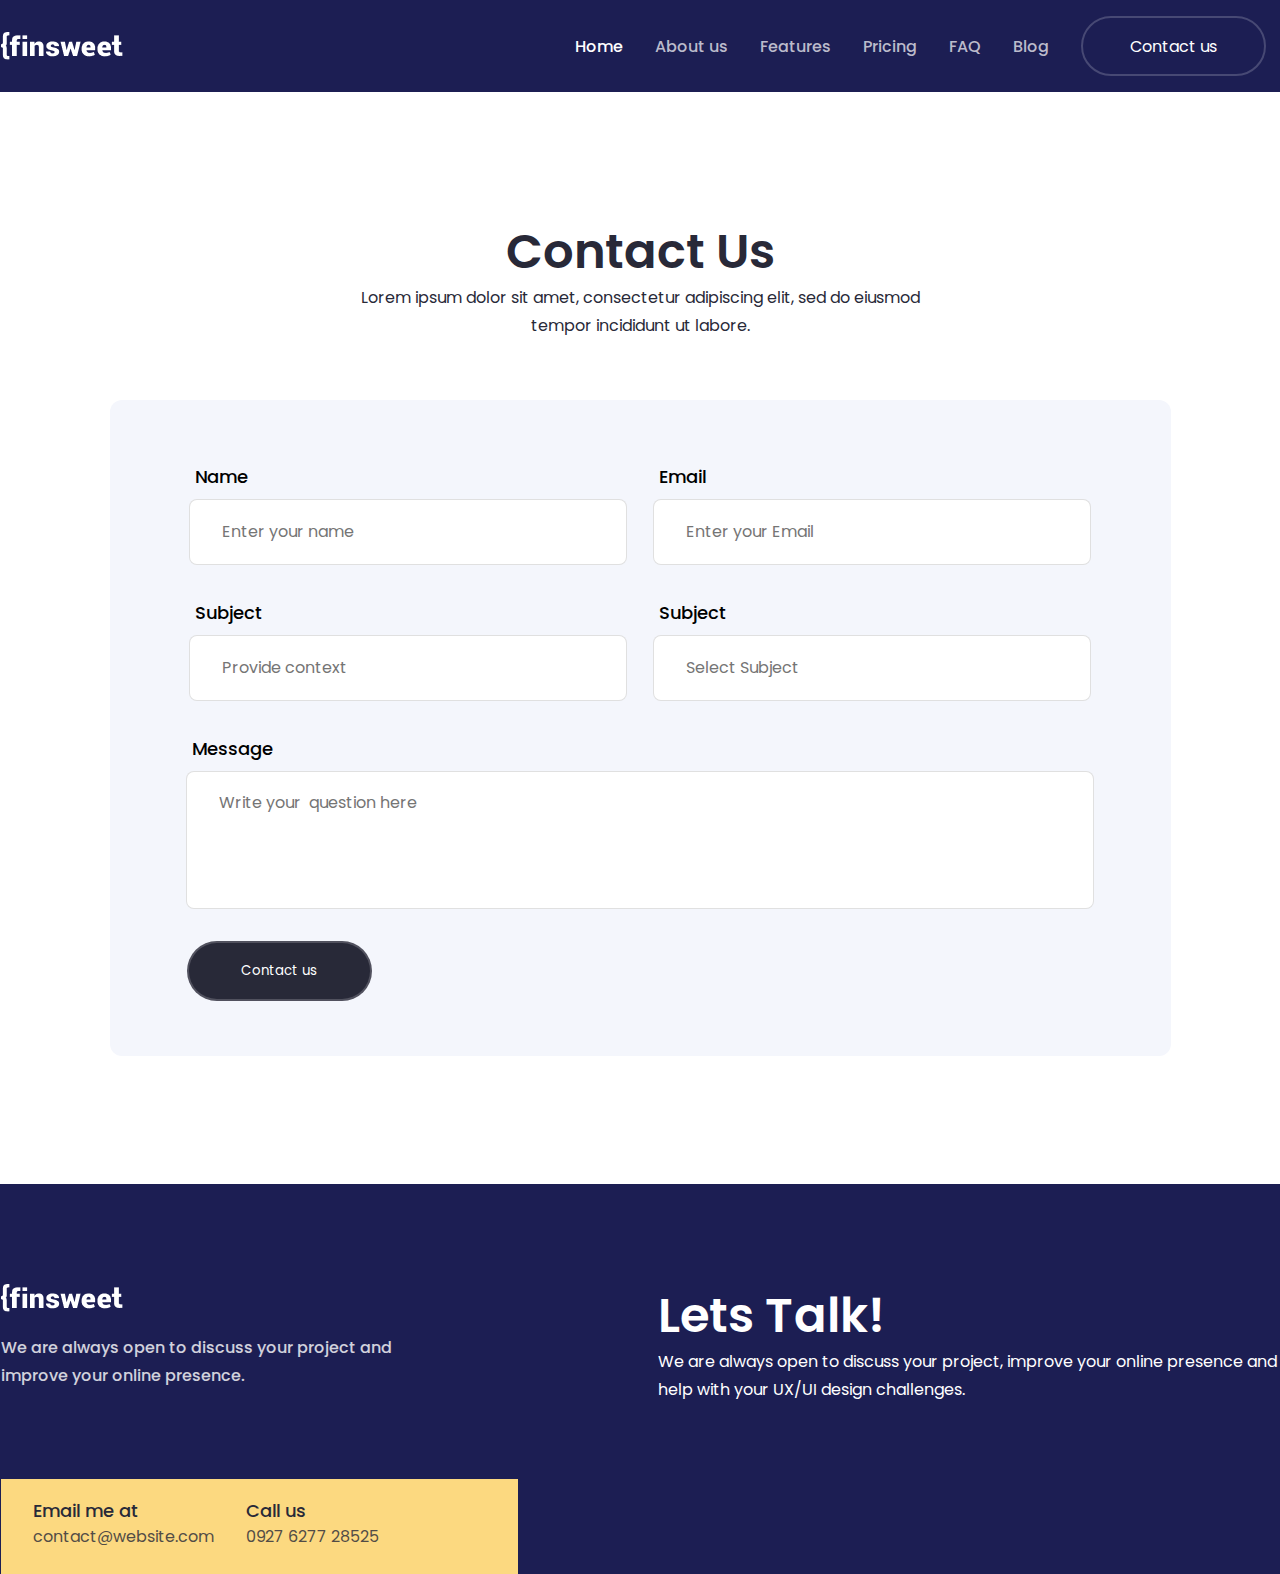
<file: finsweet/december/contactUs/contact.html>
<!DOCTYPE html>
<html lang="en">
  <head>
    <meta charset="UTF-8" />
    <meta name="viewport" content="width=device-width, initial-scale=1.0" />
    <link rel="stylesheet" href="./contact.css" />
    <title>Document</title>
  </head>

  <body>
    <!-- ================================
    navbar START
================================-->
    <div id="navbar_part">
      <div class="container">
        <div class="main_menu">
          <div class="logo">
            <img
              class="logo__img"
              src="./images/finsweetLogo.png"
              alt="finsweetLogo.png"
            />
          </div>
          <div class="menu_items">
            <ul>
              <li><a href="#">Home</a></li>
              <li><a href="#">About us</a></li>
              <li><a href="#">Features</a></li>
              <li><a href="#">Pricing</a></li>
              <li><a href="#">FAQ</a></li>
              <li><a href="#">Blog</a></li>
            </ul>
          </div>
          <div class="btm1">
            <span>Contact us</span>
          </div>
        </div>
      </div>
    </div>
    <!-- ================================
    navbar End
================================-->
    <!-- ================================
    Contact Us START
================================-->

    <section id="contactUs">
      <div class="container">
        <div class="contactUs">
          <div class="contactUs__top">
            <h2 class="contactUs__title">Contact Us</h2>
            <p class="contactUs__lorem">
              Lorem ipsum dolor sit amet, consectetur adipiscing elit, sed do
              eiusmod tempor incididunt ut labore.
            </p>
          </div>
          <div class="contactUs__part">
            <form class="contactUs__form">
              <div class="form">
                <label for="fName" class="contactUs__label">Name</label>
                <input id="fName" type="text" placeholder="Enter your name" />
              </div>
              <div class="form">
                <label for="fName" class="contactUs__label">Email</label>
                <input id="fName" type="email" placeholder="Enter your Email" />
              </div>
              <div class="form">
                <label for="fName" class="contactUs__label">Subject</label>
                <input id="fName" type="text" placeholder="Provide context" />
              </div>
              <div class="form">
                <label for="fName" class="contactUs__label">Subject</label>
                <input id="fName" type="text" placeholder="Select Subject" />
              </div>
              <div class="form mr-px">
                <label for="fName" class="contactUs__label">Message</label>
                <input
                  class="fName--width"
                  type="text"
                  placeholder="Write your  question here"
                />
              </div>
            </form>
            <div class="button">
              <button class="btm2">Contact us</button>
            </div>
          </div>
        </div>
      </div>
    </section>

    <!-- ================================
    Contact Us End
================================-->
    <!-- ================================
    Footer S
================================-->

    <section id="footer">
      <div class="container">
        <div class="footer">
          <div class="footer__left">
            <div class="fLeft__top">
              <img
                class="fLeft__top__logo"
                src="./images/finsweetLogo.png"
                alt=""
              />
              <p class="fLeft__top__summary">
                We are always open to discuss your project and improve your
                online presence.
              </p>
            </div>
            <div class="fLeft__bottom">
              <div class="fLeft__bottom__email">
                <h2 class="bottomTitle">Email me at</h2>
                <p class="bottomAddress">contact@website.com</p>
              </div>
              <div class="fLeft__bottom__call">
                <h2 class="bottomTitle">Call us</h2>
                <p class="bottomAddress">0927 6277 28525</p>
              </div>
            </div>
          </div>

          <div class="footer__right">
            <h2 class="fright__title">Lets Talk!</h2>
            <p class="fright__details">
              We are always open to discuss your project, improve your online
              presence and help with your UX/UI design challenges.
            </p>
            <div class="fright__icons">
              <i class="fa-brands fa-facebook"></i>
              <i class="fa-brands fa-twitter"></i>
              <i class="fa-brands fa-square-instagram"></i>
              <i class="fa-brands fa-linkedin"></i>
            </div>
          </div>
        </div>
      </div>
    </section>
    <!-- ================================
    Footer S
================================-->
  </body>
</html>
</file>
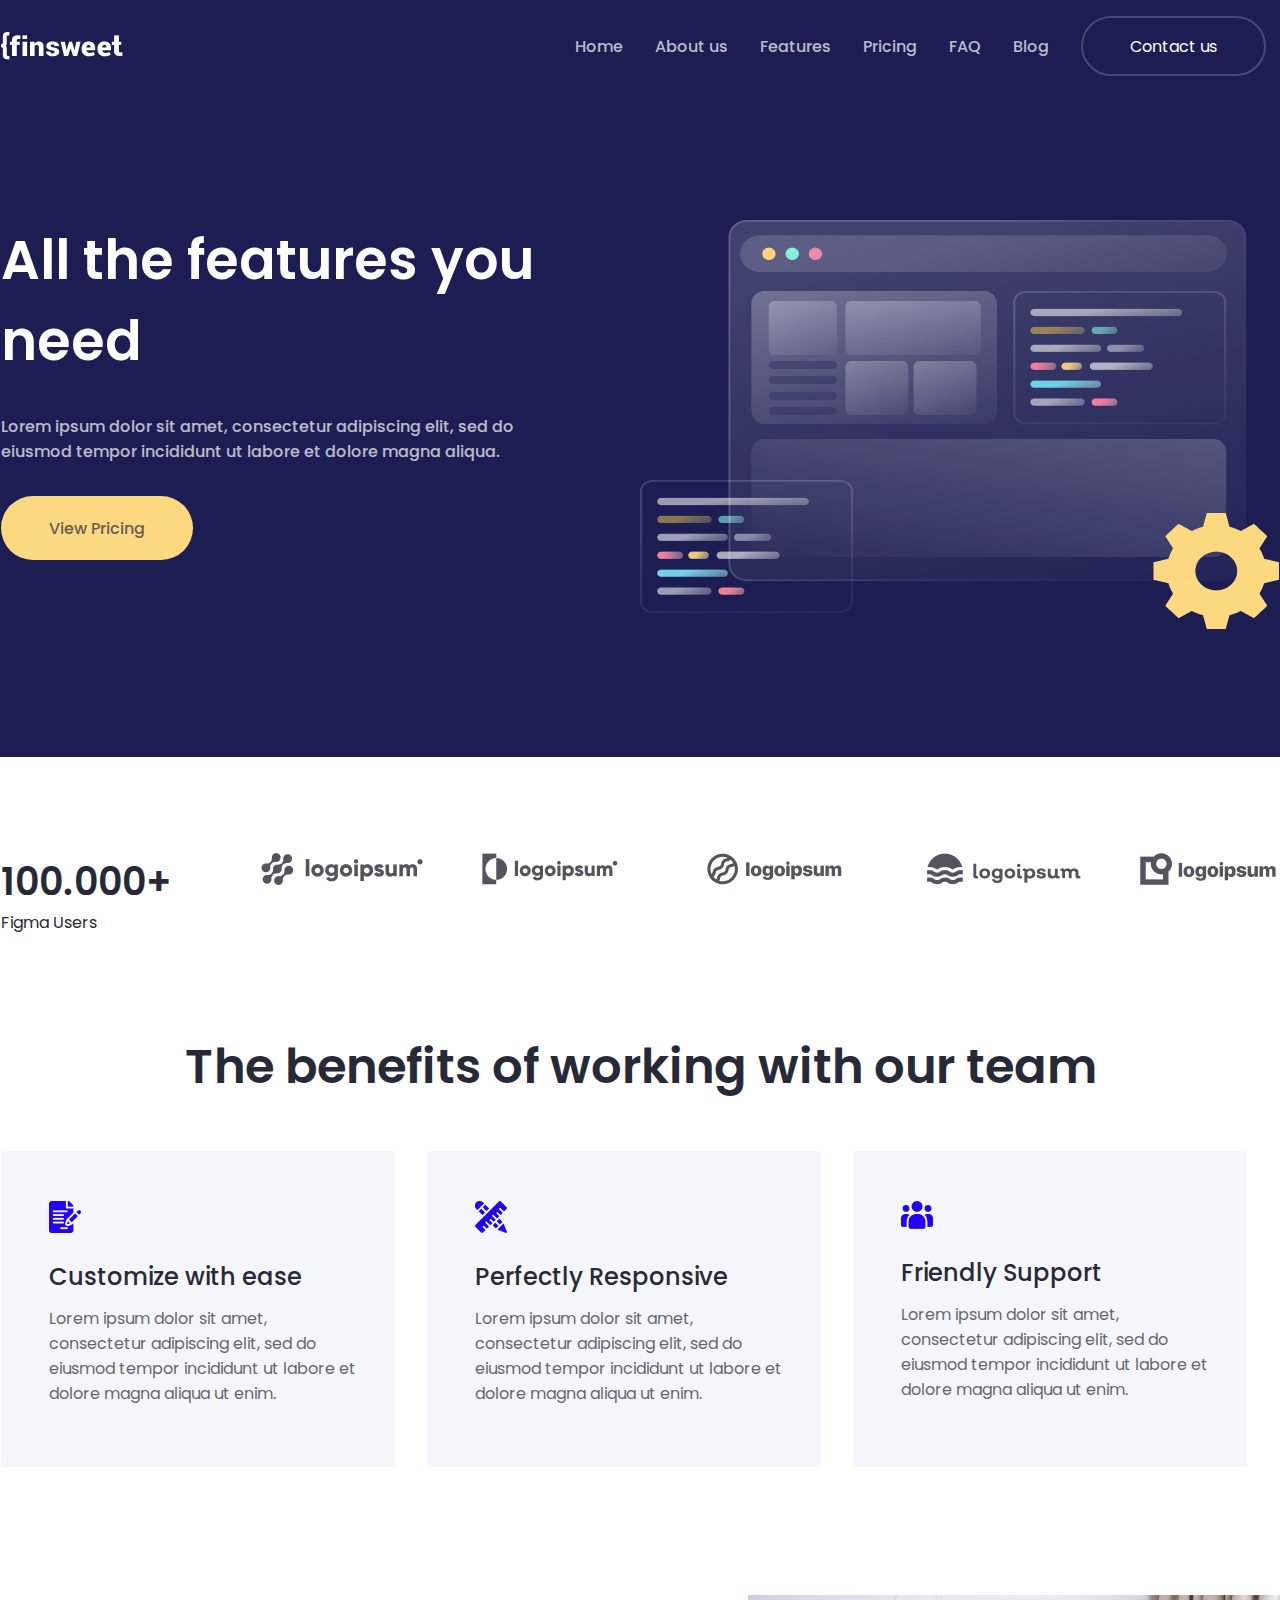
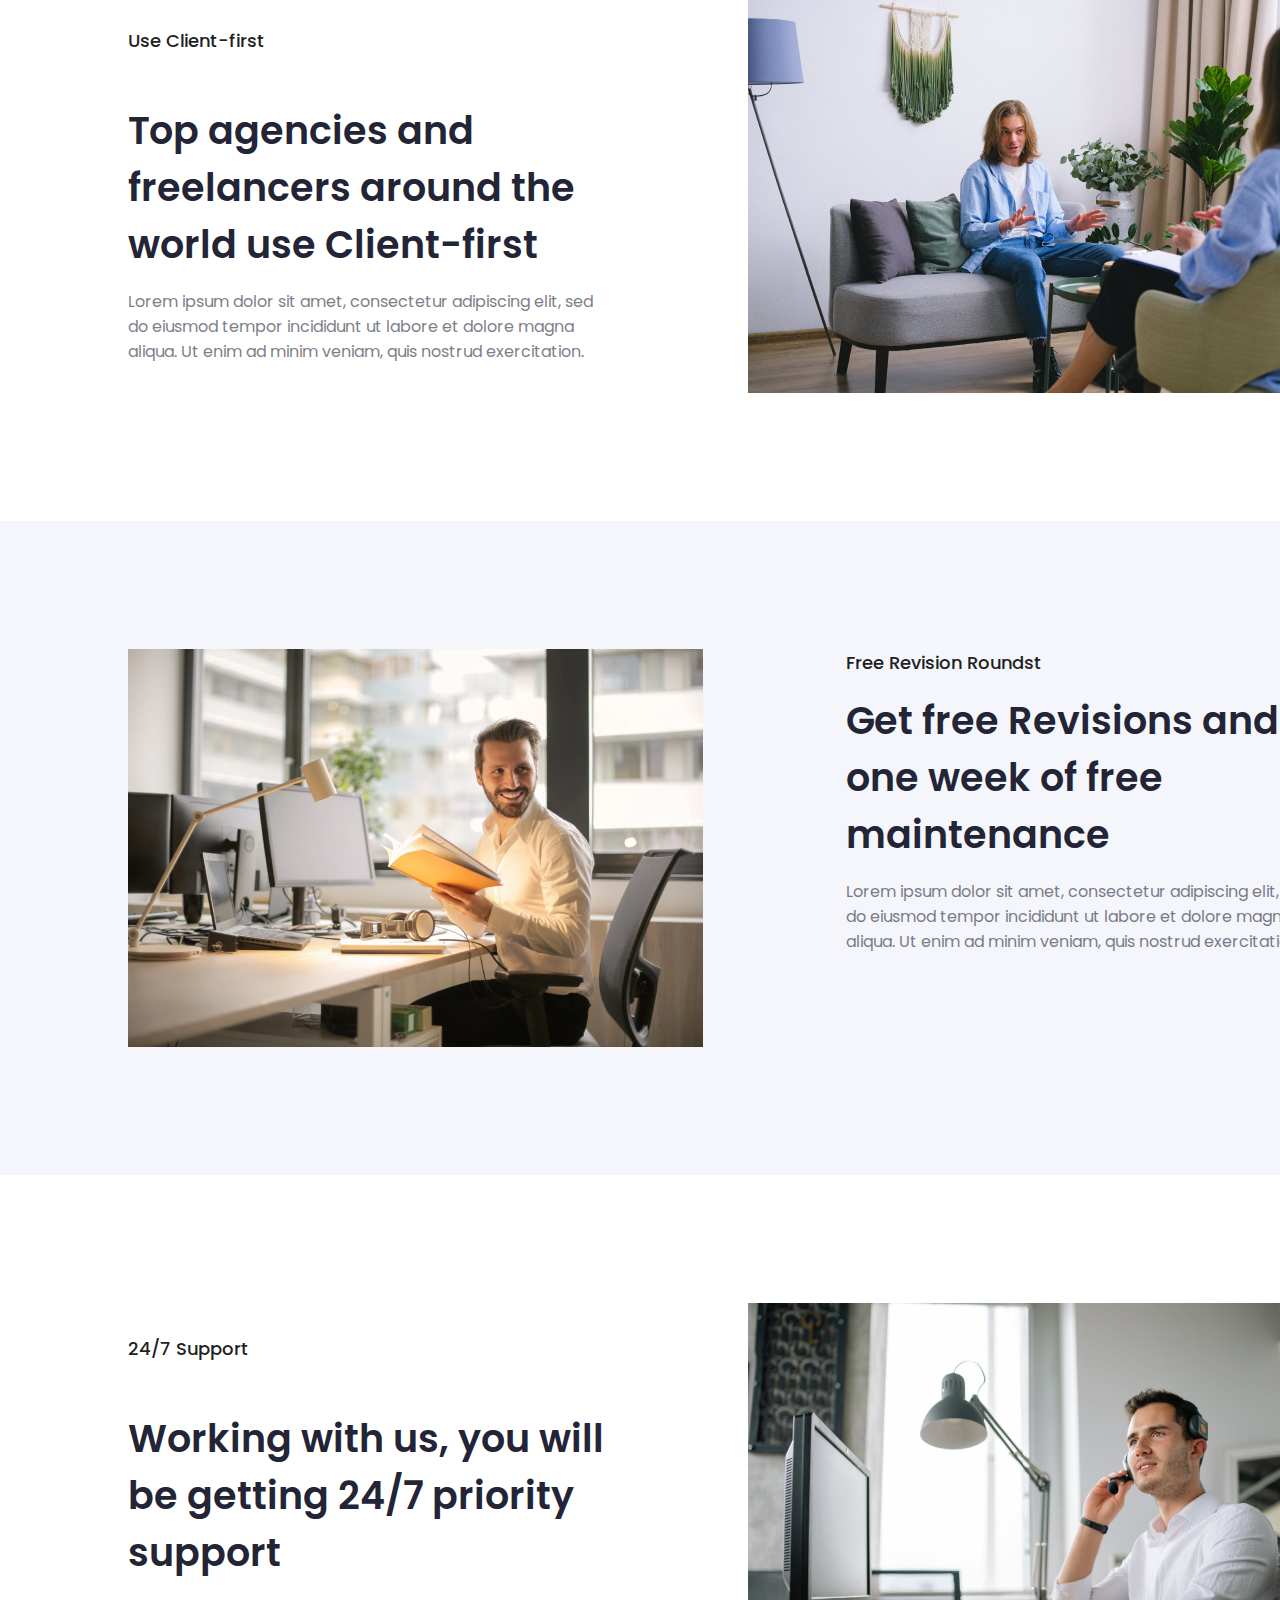
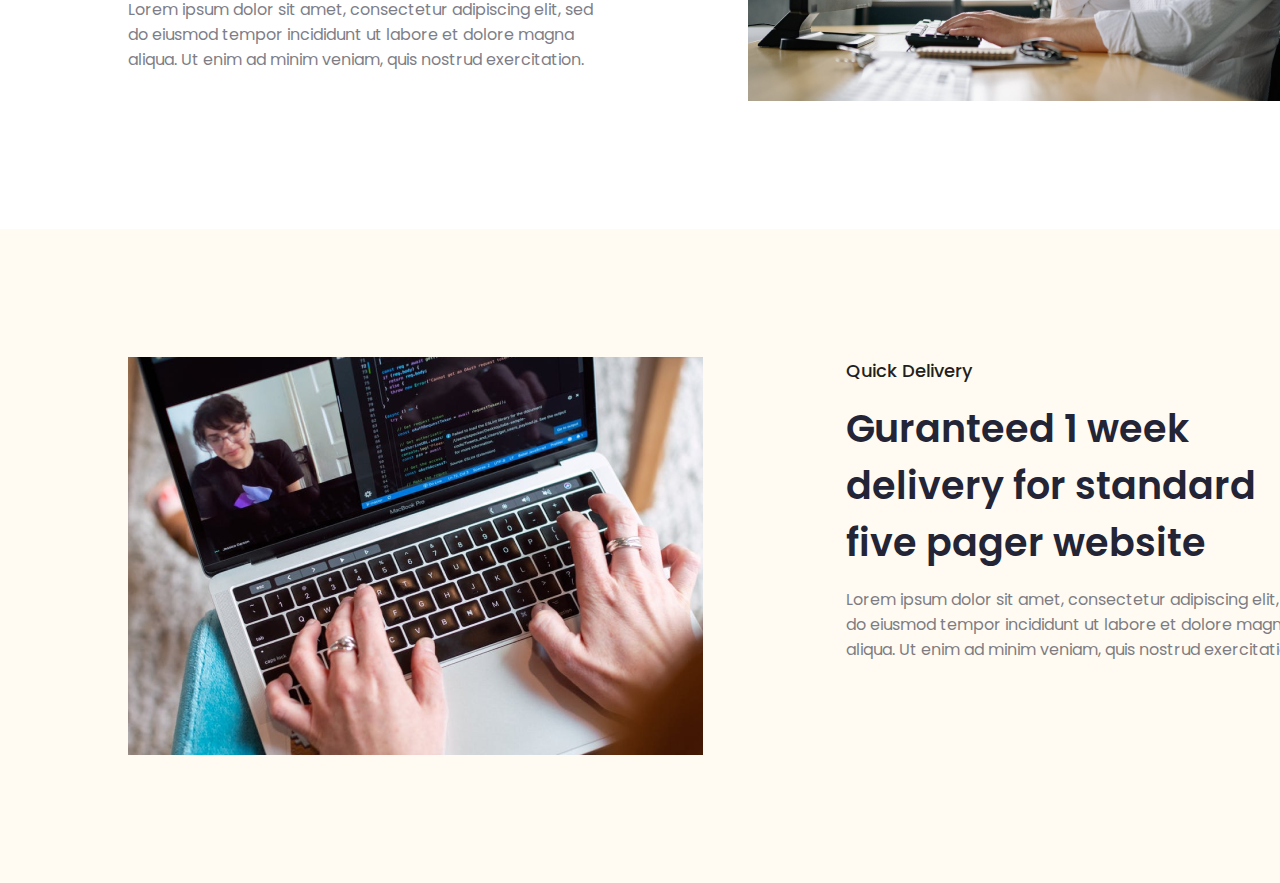
<file: finsweet/december/finsweet feature/finsweet.html>
<!DOCTYPE html>
<html lang="en">
<head>
    <meta charset="UTF-8">
    <meta name="viewport" content="width=device-width, initial-scale=1.0">
    <title>Document</title>
    <link rel="stylesheet" href="fins.css">
</head>
<body>
<!-- ================================
    navbar START
================================-->
    <div id="navbar_part">
        <div class="container">
                <div class="main_menu">
                    <div class="logo">
                        <img src="finsweetLogo.png" alt="finsweetLogo.png">
                    </div>
                    <div class="menu_items">
                        <ul>
                            <li><a href="#">Home</a></li>
                            <li><a href="#">About us</a></li>
                            <li><a href="#">Features</a></li>
                            <li><a href="#">Pricing</a></li>
                            <li><a href="#">FAQ</a></li>
                            <li><a href="#">Blog</a></li>
                        </ul>
                    </div>
                    <div class="btm1">
                        <span>Contact us</span>
                    </div>
                </div>
        </div>
    </div>
<!-- ================================
    navbar end
================================-->
<!-- ================================
    hero START
================================-->
    <div id="heroSection">
        <div class="container">
            <div class="left">
                <h1>All the features you need</h1>
                <p>Lorem ipsum dolor sit amet, consectetur adipiscing elit, sed do eiusmod tempor incididunt ut labore et dolore magna aliqua.</p>
                <div class="btm"><p>View Pricing</p></div>
            </div>
            <div class="right">
                <img src="hero-s.png" alt="">
            </div>
        </div>
    </div>
<!-- ================================
    hero end
================================-->
<!-- ================================
    logo section start
================================-->

    <div id="logo_section">
        <div class="container">
                <div class="logo_num">
                    <p>100.000+</p>
                    <span>Figma Users</span>
                </div>
                <div class="logo_wrapper">
                    <img src="Logo Wrapper.png" alt="">
                </div>
        </div>
    </div>
<!-- ================================
    logo section end
================================-->
<!-- ================================
        benefits start
    ================================-->
    <div id="benefits">
        <div class="container">
            <div class="heading">The benefits of working with our team</div>
            <div class="box">
                <div class="box1">
                    <img src="Icon.png" alt="">
                    <h4>Customize with ease</h4>
                    <p>Lorem ipsum dolor sit amet, consectetur adipiscing elit, sed do eiusmod tempor incididunt ut labore et dolore magna aliqua ut enim.</p>
                </div>
                <div class="box1">
                    <img src="Icon (1).png" alt="">
                    <h4>Perfectly Responsive</h4>
                    <p>Lorem ipsum dolor sit amet, consectetur adipiscing elit, sed do eiusmod tempor incididunt ut labore et dolore magna aliqua ut enim.</p>
                </div>
                <div class="box1">
                    <img src="Icon (2).png" alt="">
                    <h4>Friendly Support</h4>
                    <p>Lorem ipsum dolor sit amet, consectetur adipiscing elit, sed do eiusmod tempor incididunt ut labore et dolore magna aliqua ut enim.</p>
                </div>
            </div>
        </div>
    </div>
<!-- ================================
        benefits end
    ================================-->
<!-- ================================
        best class start
    ================================-->
    <div id="best_class">
        <div class="container">
            <div class="left">
                <p>Use Client-first</p>
                <h3>Top agencies and freelancers around the world use Client-first </h3>
                <span>Lorem ipsum dolor sit amet, consectetur adipiscing elit, sed do eiusmod tempor incididunt ut labore et dolore magna aliqua. Ut enim ad minim veniam, quis nostrud exercitation.</span>
            </div>

            <div class="right">
                <img src="pic1.png" alt="">
            </div>
        </div>
    </div>
<!-- ================================
        best class end
    ================================-->
<!-- ================================
        free revision start
    ================================-->
    <div id="best_class" style="background-color: #F4F6FC;">
        <div class="container">
            <div class="left">
                <img src="pic2.png" alt="">
            </div>
        
        <div class="right">
            <p>Free Revision Roundst</p>
            <h3>Get free Revisions and one week of free maintenance </h3>
            <span>Lorem ipsum dolor sit amet, consectetur adipiscing elit, sed do eiusmod tempor incididunt ut labore et dolore magna aliqua. Ut enim ad minim veniam, quis nostrud exercitation.</span>
        </div>
    </div>
    </div>
<!-- ================================
        free revision end
    ================================-->
<!-- ================================
        support start
    ================================-->
    <div id="best_class">
        <div class="container">
            <div class="left">
                <p>24/7 Support</p>
                <h3>Working with us, you will be getting 24/7 priority support </h3>
                <span>Lorem ipsum dolor sit amet, consectetur adipiscing elit, sed do eiusmod tempor incididunt ut labore et dolore magna aliqua. Ut enim ad minim veniam, quis nostrud exercitation.</span>
            </div>
            <div class="right">
                <img src="pic3.png" alt="">
            </div>
        </div>
    </div>
    
<!-- ================================
        support end
    ================================-->
<!-- ================================
        quick deliver start
    ================================-->
    <div id="best_class" style="background: rgba(252, 217, 128, 0.10);">
        <div class="container">
            <div class="left">
                <img src="pic4.png" alt="">
            </div>
        <div class="right">
            <p>Quick Delivery</p>
            <h3>Guranteed 1 week delivery for standard five pager website</h3>
            <span>Lorem ipsum dolor sit amet, consectetur adipiscing elit, sed do eiusmod tempor incididunt ut labore et dolore magna aliqua. Ut enim ad minim veniam, quis nostrud exercitation.</span> 
        </div>
    </div>
    </div>
<!-- ================================
        quick deliver end
    ================================-->
</body>
</html>
</file>
<file: finsweet/december/contactUs/contact.css>
@import url('https://fonts.googleapis.com/css2?family=Poppins:wght@100;200;300;400;500;600;700;800;900&display=swap');
@import url('https://fonts.googleapis.com/css2?family=Manrope:wght@200;300;400;500;600;700;800&display=swap');

* {
   margin: 0;
   padding: 0;
   outline: 0;
   box-sizing: border-box;
   font-family: 'Poppins', sans-serif;

}

ul, ol {
   list-style: none;
}

a {
   text-decoration: none;
   display: inline-block;
}

img {
   vertical-align: middle;
}

h1, h2, h3, h4, h5, h6, p, li, a, div, span, ul {
   margin: 0;
   padding: 0;
}

body {
   color: #FFF;
}

.container {
   width: 1278px;
   margin: auto;
}

/* ================================css END================================*/
/* ================================variable start================================*/
:root {
   --white: #fff;
   --buttonC: #FCD980;
   --blue: #2405F2;
   --text: #BBBBCB;
   --backgroundC: #1C1E53;
   --secondary_bg: #F4F6FC;
   --backgroundtext: #282938;
   --popins: 'Poppins', sans-serif;
   --manrope: 'Manrope', sans-serif;
   --gradiant: linear-gradient(329deg, #1C1E53 -10.96%, rgba(28, 30, 83, 0.42) 103.96%);
}

/* ================================variable END================================*/


/* ================================NAVBAR START================================*/

#navbar_part {
   background-color: var(--backgroundC);
   padding: 16px 0;
}

@media screen and (max-width: 768px) {
   #navbar_part {
      background-color: var(--backgroundC);
      padding: 8px 15px;
   }

   .menu_items {
      display: none;
   }

   .main_menu .btm1 {
      width: 70px;
      height: 20px;
   }
}

.logo__img {
   max-width: 100%;
}

.main_menu {
   display: flex;
   align-items: center;
}

.menu_items ul {
   display: flex;
   padding-left: 452px;
   column-gap: 32px;
}

.main_menu .menu_items ul li a {
   color: var(--text);
   font-family: var(--popins);
   font-size: 16px;
   font-weight: 500;
   transition: all ease-in .2s;
}

.main_menu .menu_items ul li:nth-child(1) a {
   color: var(--White);
}

.main_menu .menu_items ul li a:hover {
   color: var(--white);
   cursor: pointer;
   font-family: var(--popins);
   font-size: 16px;
   font-weight: 500;
   transform: translateY(-2px);
}

.main_menu .btm1 {
   width: 185px;
   height: 60px;
   border: 2px solid rgba(244, 246, 252, 0.2);
   border-radius: 41px;
   color: var(--white);
   background-color: transparent;
   display: flex;
   justify-content: center;
   align-items: center;
   margin-left: 32px;
   transition: all ease .2s;
}

.main_menu .btm1:hover {
   color: var(--buttonC);
   background-color: var(--White);
   transform: translateY(-2px);
}

.main_menu .btm1 span {
   font-family: var(--popins);
}

/* ================================NAVBAR end================================*/

/* ================================Contact US Start================================*/
.contactUs {
   display: flex;
   flex-direction: column;
   justify-content: center;
   align-items: center;
   padding: 128px 0;
}

.contactUs__top {
   text-align: center;
   margin-bottom: 60px;
   display: flex;
   flex-direction: column;
   align-items: center;
}

.contactUs__title {
   color: var(--Dark-blue, #282938);
   text-align: center;
   font-family: Poppins;
   font-size: 48px;
   font-style: normal;
   font-weight: 600;
   line-height: 64px;
}

.contactUs__lorem {
   color: var(--Dark-blue, #282938);
   text-align: center;
   font-family: Poppins;
   font-size: 16px;
   font-style: normal;
   font-weight: 400;
   line-height: 28px;
   max-width: 562px;
}

.contactUs__part {
   border-radius: 12px;
   background: var(--Grey, #F4F6FC);
   width: 1061px;
   padding: 55px 77px;
}

.contactUs__form {
   display: flex;
   flex-wrap: wrap;
   gap: 26px;
   justify-content: center;

}

.form {
   display: flex;
   flex-direction: column;
}

.contactUs__label {
   color: #000;
   font-family: Poppins;
   font-size: 18px;
   font-style: normal;
   font-weight: 500;
   line-height: 32px;
   padding: 6px;
}

#fName {
   width: 438px;
   padding: 18px 32px;
   border-radius: 8px;
   border: 1px solid rgba(0, 0, 0, 0.12);
   color: #000;
   font-family: Poppins;
   font-size: 16px;
   font-style: normal;
   font-weight: 400;
   line-height: 28px;
   position: relative;
}

.fName--width::placeholder {
   position: absolute;
   top: 18px;
}

.fName--width[type="text"] {}

.fName--width {
   width: 908px;
   height: 138px;
   padding: 18px 32px;
   border-radius: 8px;
   border: 1px solid rgba(0, 0, 0, 0.12);
   color: #000;
   font-family: Poppins;
   font-size: 16px;
   font-style: normal;
   font-weight: 400;

}

.btm2 {
   width: 185px;
   height: 60px;
   border: 2px solid rgba(244, 246, 252, 0.2);
   border-radius: 41px;
   color: var(--white);
   background: var(--Dark-blue, #282938);
   display: flex;
   justify-content: center;
   align-items: center;
   transition: all ease .2s;
   margin-top: 32px;

}

/* ================================Contact US end================================*/


/* ================================Footer  start================================*/

#footer {
   background: var(--backgroundC, #1C1E53);
   padding-top: 100px;
}

.footer {
   display: flex;
   gap: 140px;
}

.fLeft__top {
   width: 399px;
}

.fLeft__top__summary {
   color: var(--White, #FFF);
   font-family: var(--popins);
   font-size: 16px;
   font-style: normal;
   font-weight: 500;
   line-height: 28px;
   opacity: 0.8;
   padding: 22px 0 89px 0;
}

.fLeft__bottom {
   width: 517px;
   height: 95px;
   display: flex;
   gap: 32px;
   background: var(--buttonC);
   padding: 18px 137px 16px 32px;
}

.bottomTitle {
   color: var(--backgroundtext, #282938);
   font-family: var(--popins);
   font-size: 18px;
   font-weight: 500;
}

.bottomAddress {
   color: var(--backgroundtext, #282938);
   font-family: var(--popins);
   font-size: 16px;
   font-weight: 400;
   opacity: 0.8;
}

.fright__title {
   font-family: var(--popins);
   font-size: 48px;
   font-weight: 600;
   line-height: 64px;
}

.fright__details {
   font-family: var(--popins);
   font-size: 16px;
   font-weight: 400;
   line-height: 28px;
}


/* ================================Footer  end================================*/
</file>
<file: finsweet/december/finsweet feature/fins.css>
/* ================================
        common css start
================================*/
@import url('https://fonts.googleapis.com/css2?family=Poppins:wght@100;200;300;400;500;600;700;800;900&display=swap');
@import url('https://fonts.googleapis.com/css2?family=Manrope:wght@200;300;400;500;600;700;800&display=swap');
* {
    margin: 0;
    padding: 0;
    outline: 0;
    box-sizing: border-box;
    font-family: 'Poppins', sans-serif;
}
 ul, ol{
    list-style: none;
 } 
 a{
    text-decoration: none;
    display: inline-block;
 }
 img {
    vertical-align: middle;
 }
 h1, h2, h3,h4,h5,h6,p,li,a,div,span,ul {
    margin: 0;
    padding: 0;
 }
.container {
    width: 1278px;
    margin: auto;
}
 /* ================================
        common css END
================================*/

 /* ================================
        NAVBAR START
================================*/

#navbar_part{
   background-color: #1C1E53;
   padding: 16px 0;
}
.main_menu {
   display: flex;
   align-items: center;
}
.menu_items ul {
   display: flex;
   padding-left: 452px;
   column-gap: 32px;   
}
.main_menu .menu_items ul li a {
   color: #BBBBCB;
   font-family: 'Poppins', sans-serif;
   font-size: 16px;
   font-weight: 500;
}
.main_menu .menu_items ul:nth-child(3) {
   color: #fff; 
}
.main_menu .btm1 {
   width: 185px;
   height: 60px;
   border: 2px solid rgba(244, 246, 252, 0.2);
   border-radius: 41px;
   color: #fff;
   display: flex;
   justify-content: center;
   align-items: center;
   margin-left: 32px;
}
.main_menu .btm1 span {
   font-family: 'Poppins', sans-serif;
}

 /* ================================
        NAVBAR end
================================*/

 /* ================================
        hero START
================================*/
  /* ================================
        hero START
================================*/
#heroSection {
   background-color: #1C1E53;
   padding: 128px 0;
}
#heroSection .container {
   display: flex;
   width: 1278px;
   margin: auto;
}
.left {
   color: #fff;
   margin-right: 60px ;
}
.left h1 {
   font-family: Poppins;
   font-size: 54px;
   font-weight: 600;
}
.left p {
   font-size: 16px;
   font-weight: 500;
   padding: 32px 0;
   opacity: 0.7;
}
.left .btm {
   display: inline-flex;
   height: 64px;
   padding: 16px 48px;
   justify-content: center;
   align-items: center;
   gap: 10px;
   background:  #FCD980;
   border-radius: 41px;
   color:  #282938;
   font-family: 'Manrope', sans-serif;
   font-size: 18px;
   font-weight: 600;
}
 /* ================================
        hero end
================================*/
 /* ================================
        logo section start
================================*/

#logo_section {
   margin-top: 96px;
}
#logo_section .container {
   display: flex;
   width: 1278px;
   margin: auto;
}
#logo_section .logo_num{
   padding-right: 90px;
}
#logo_section .logo_num p{
   color: #282938;
   font-family: Poppins;
   font-size: 38px;
   font-weight: 600;
}
#logo_section .logo_num span{
   color: var(--Dark-blue, #282938);
   font-family: Poppins;
   font-size: 16px;;
   font-weight: 400;
} 
/* ================================
        logo section end
================================*/
/* ================================
        benefits start
================================*/
#benefits {
   padding-top: 96px;
}
#benefits .container .heading{
   color: #282938;
   display: flex;
   justify-content: center;
   text-align: center;
   font-size: 48px;
   font-weight: 600;
   padding-bottom: 48px;
}
#benefits .container .box{
   display: flex;
}


#benefits .container .box1{
   background: #F4F6FC;
   width: 405px;
   height: 316px;
   margin-right: 32px;
   padding: 50px 32px 48px 48px;
}
#benefits .container .box1 h4{
   color: #282938;
   font-size: 24px;
   font-weight: 500;
   padding: 26px 0 12px;
}
#benefits .container .box1 p{
   color:  #282938;
   font-size: 16px;
   font-weight: 400;
   opacity: 0.7;
}

/* ================================
        benefits end
================================*/
/* ================================
        best class start
================================*/
#best_class {
   padding: 128px;
}
#best_class .container{
   display: flex;
}
#best_class .container .left {
   padding-right: 83px;

}
#best_class .container .left p{
   color: #000;
   font-size: 18px;;
   font-weight: 500;
   opacity: 0.87;
}
#best_class .container .left h3{
   color: #232536;
   font-size: 38px;
   font-weight: 600;
   padding: 16px 0;
}
#best_class .container .left span{
   color: #282938;
   font-size: 16px;
   font-weight: 400;
   opacity: 0.6;
}

/* ================================
        best class end
================================*/
#best_class .container .right {
   padding-right: 83px;

}
#best_class .container .right p{
   color: #000;
   font-size: 18px;;
   font-weight: 500;
   opacity: 0.87;
}
#best_class .container .right h3{
   color: #232536;
   font-size: 38px;
   font-weight: 600;
   padding: 16px 0;
}
#best_class .container .right span{
   color: #282938;
   font-size: 16px;
   font-weight: 400;
   opacity: 0.6;
}
</file>
